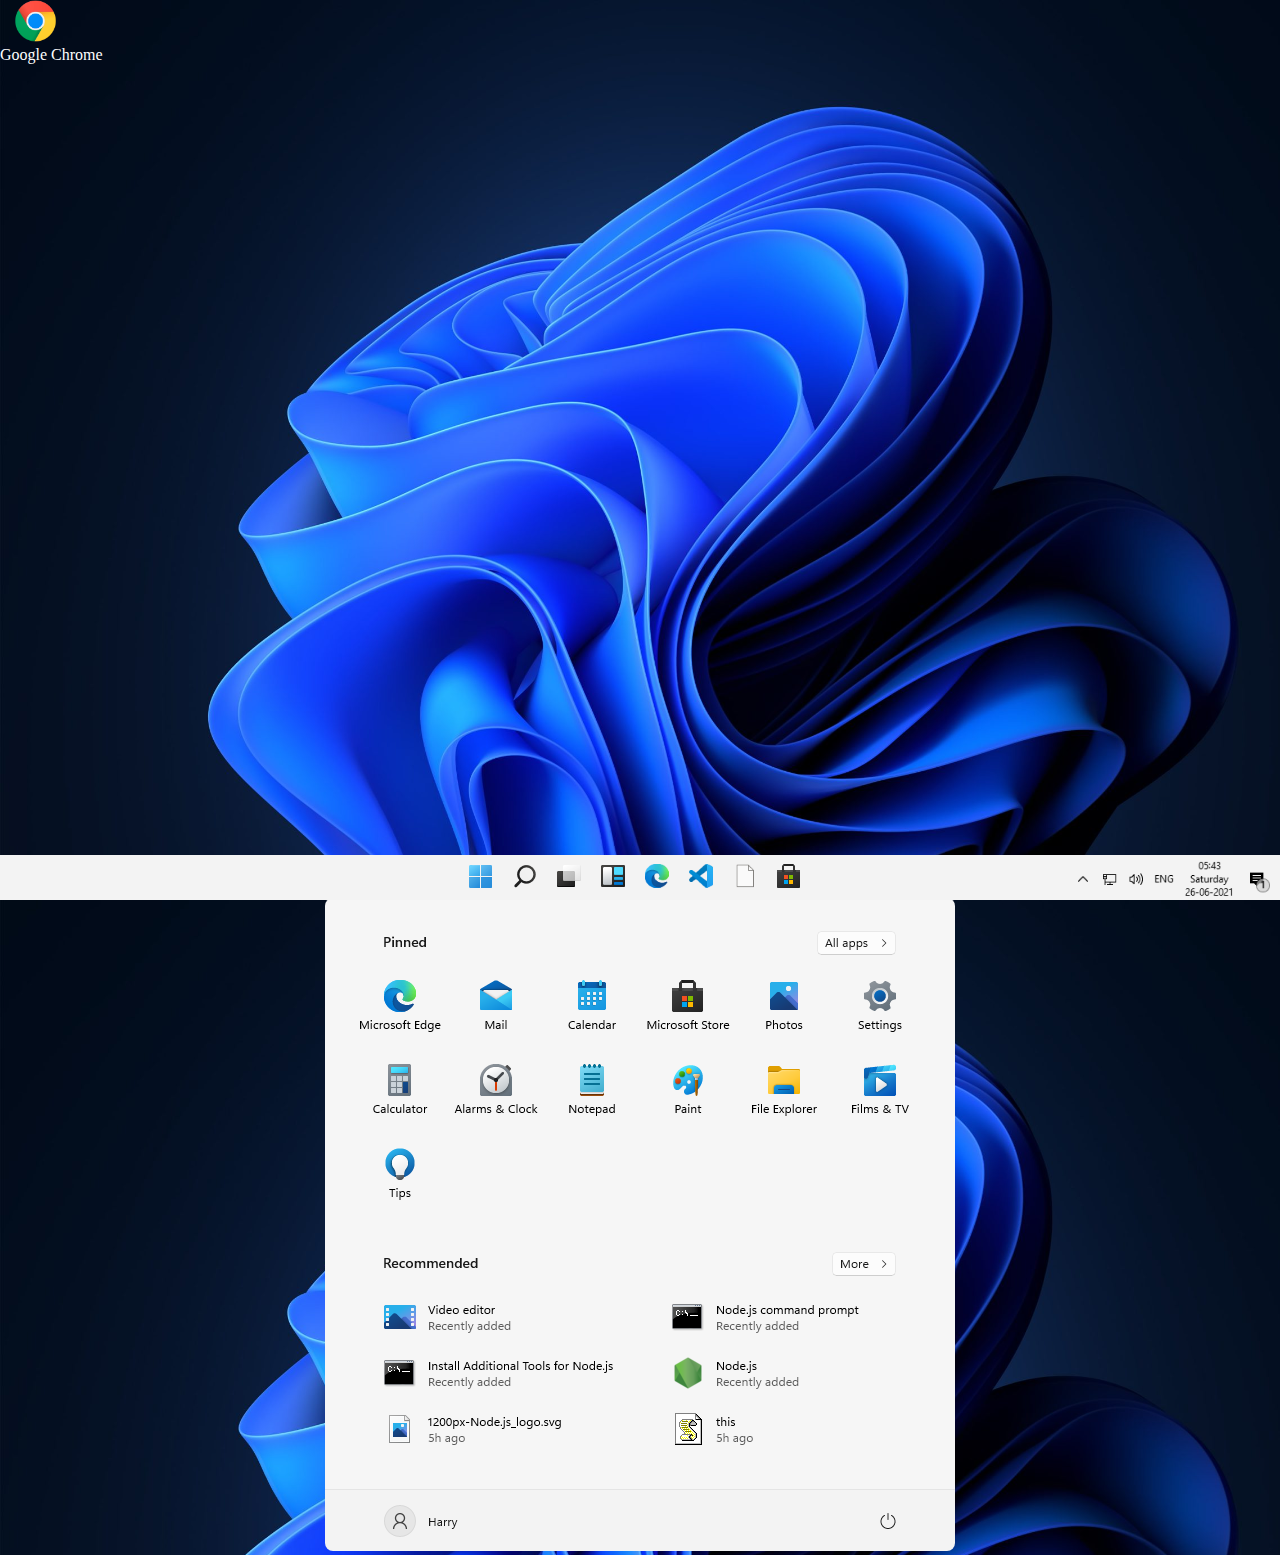
<file: Windows 11 Final/index.html>
<!DOCTYPE html>
<html lang="en">
<head>
    <meta charset="UTF-8">
    <meta http-equiv="X-UA-Compatible" content="IE=edge">
    <meta name="viewport" content="width=device-width, initial-scale=1.0">
    <title>Windows 11</title>
    <link rel="stylesheet" href="style.css">
</head>
<body>
    <div class="icons">
        <img src="chromeicon.png" width="74px" alt="">
        <div>Google Chrome</div>
    </div>
    <div class="taskbar">
        <img src="icons.PNG" alt="">
        <img class="right" src="taskbarright.PNG" alt="task">
    </div>
    <div class="startmenu">
        <img src="startmenu.PNG" alt="t">
    </div>
</body>
<script src="script.js"></script>
</html>
</file>
<file: Windows 11 Final/style.css>
*{
    margin: 0;
    padding: 0;
}

body{
    background-image: url('bg.jpeg'); 
    background-size: cover; 
    overflow: hidden;
    height: 100vh;
}

.taskbar{
    background-color: #f3f3f3;
    width: 100%;
    position: absolute;
    bottom: 0;
    display: flex;
    z-index: 110;
    justify-content: center;
}

.startmenu{
    position: absolute; 
    /* bottom: 50px; */
    bottom: -655px;
    width: 100%;
    text-align: center;
    transition: all 0.3s ease-in; 
}

.startmenu img{
    border-radius: 8px;
}

.right{
    justify-self: flex-end;
    position: absolute;
    right: 0;
    margin: 6px 0;
    height: 85%;
}  
.icons{
    color: white;
}
</file>
